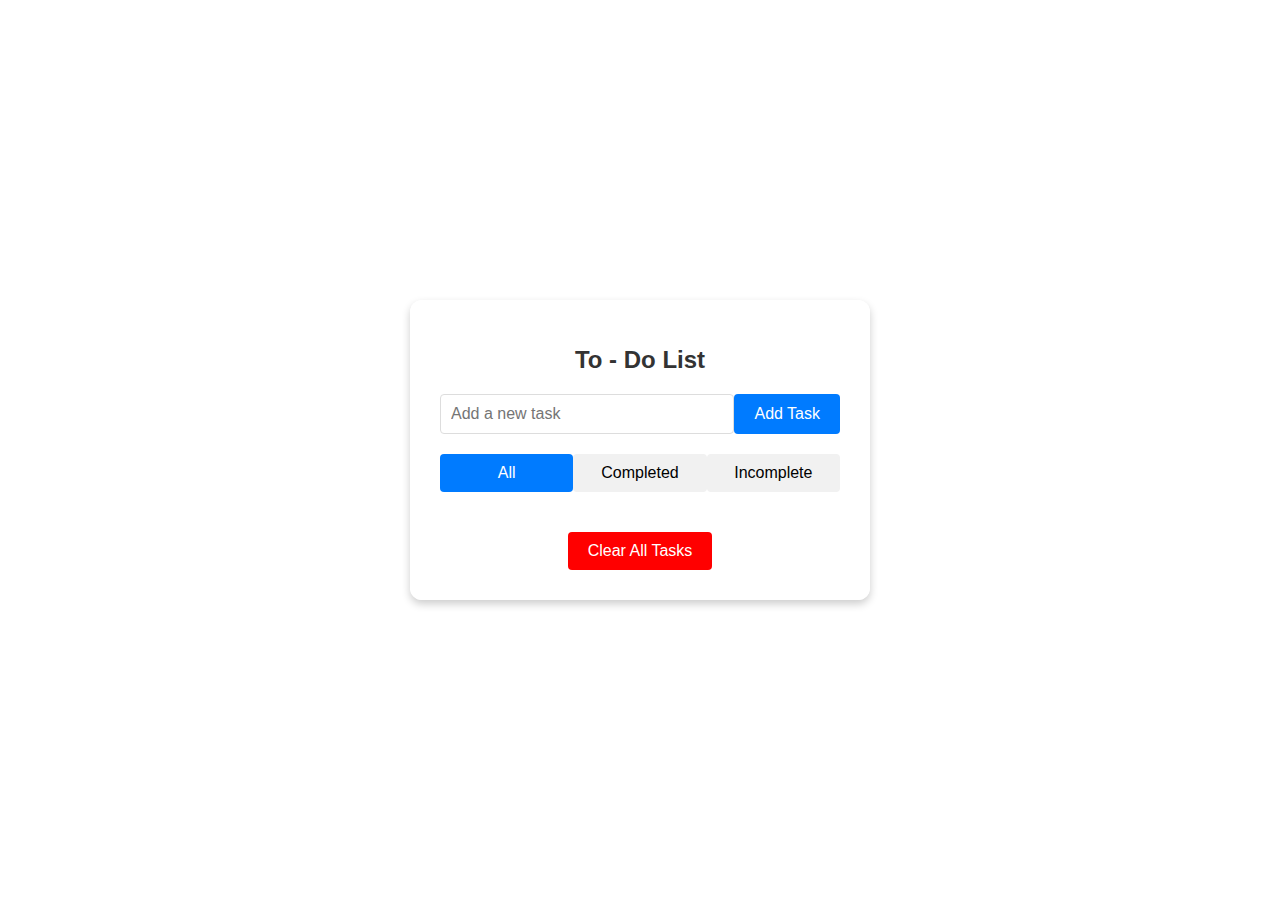
<file: Task2 To Do List/index.html>
<!DOCTYPE html>
<html lang="en">
<head>
    <meta charset="UTF-8">
    <meta name="viewport" content="width=device-width, initial-scale=1.0">
    <title>To-Do List</title>
    <link rel="stylesheet" href="styles.css">
</head>
<body>
    <div id="app">
        <h1>To - Do List</h1>
        <form id="task-form">
            <input type="text" id="new-task" placeholder="Add a new task" required>
            <button type="submit">Add Task</button>
        </form>
        <div id="filters">
            <button id="all" class="filter active">All</button>
            <button id="completed" class="filter">Completed</button>
            <button id="uncompleted" class="filter">Incomplete</button>
        </div>
        <ul id="task-list"></ul>
        <button id="clear-tasks">Clear All Tasks</button>
    </div>
    <script src="app.js"></script>
</body>
</html>
</file>
<file: Task2 To Do List/styles.css>
body {
    font-family: 'Segoe UI', Tahoma, Geneva, Verdana, sans-serif;
    background: url('https://png.pngtree.com/thumb_back/fh260/background/20231211/pngtree-christmas-mosk-up-wish-list-on-purple-background-notebook-todo-list-image_15497116.jpg') no-repeat center center fixed;
    background-size: cover;
    margin: 0;
    padding: 0;
    display: flex;
    justify-content: center;
    align-items: center;
    height: 100vh;
}

#app {
    width: 400px; 
    background: rgba(255, 255, 255, 0.9);
    padding: 30px; 
    border-radius: 12px; 
    box-shadow: 0 4px 8px rgba(0, 0, 0, 0.2);
    text-align: center;
}

h1 {
    margin-bottom: 20px;
    color: #333;
    font-family: 'Arial', sans-serif; 
    font-size: 24px; 
}

form {
    display: flex;
    margin-bottom: 20px;
}

input[type="text"] {
    flex: 1;
    padding: 10px;
    font-size: 16px;
    border: 1px solid #ddd;
    border-radius: 4px;
}

button {
    padding: 10px 20px;
    background-color: #007bff;
    color: white;
    border: none;
    border-radius: 4px;
    cursor: pointer;
    font-size: 16px;
}

button:hover {
    background-color: #0056b3;
}

#filters {
    display: flex;
    justify-content: space-between;
    margin-bottom: 20px;
}

.filter {
    flex: 1;
    padding: 10px;
    background-color: #f1f1f1;
    border: none;
    cursor: pointer;
    font-size: 16px;
    color: black;
}

.filter.active {
    background-color: #007bff;
    color: white;
}

ul {
    list-style: none;
    padding: 0;
    margin: 0;
    max-height: 300px;
    overflow-y: auto;
}

li {
    display: flex;
    justify-content: space-between;
    align-items: center;
    padding: 10px;
    background-color: #f9f9f9;
    margin-bottom: 10px;
    border-radius: 4px;
    box-shadow: 0 2px 4px rgba(0, 0, 0, 0.1);
    transition: background-color 0.3s;
}

li.completed {
    text-decoration: line-through;
    color: grey;
}

li span {
    cursor: pointer; 
}

button.delete {
    background: none;
    border: none;
    color: red;
    cursor: pointer;
}

button.delete:hover {
    color: darkred;
}

button.edit {
    background: none;
    border: none;
    color: green;
    cursor: pointer;
    margin-right: 10px;
}

button.edit:hover {
    color: darkgreen;
}

#clear-tasks {
    margin-top: 20px;
    background-color: red;
    color: white;
}

#clear-tasks:hover {
    background-color: darkred;
}
</file>
